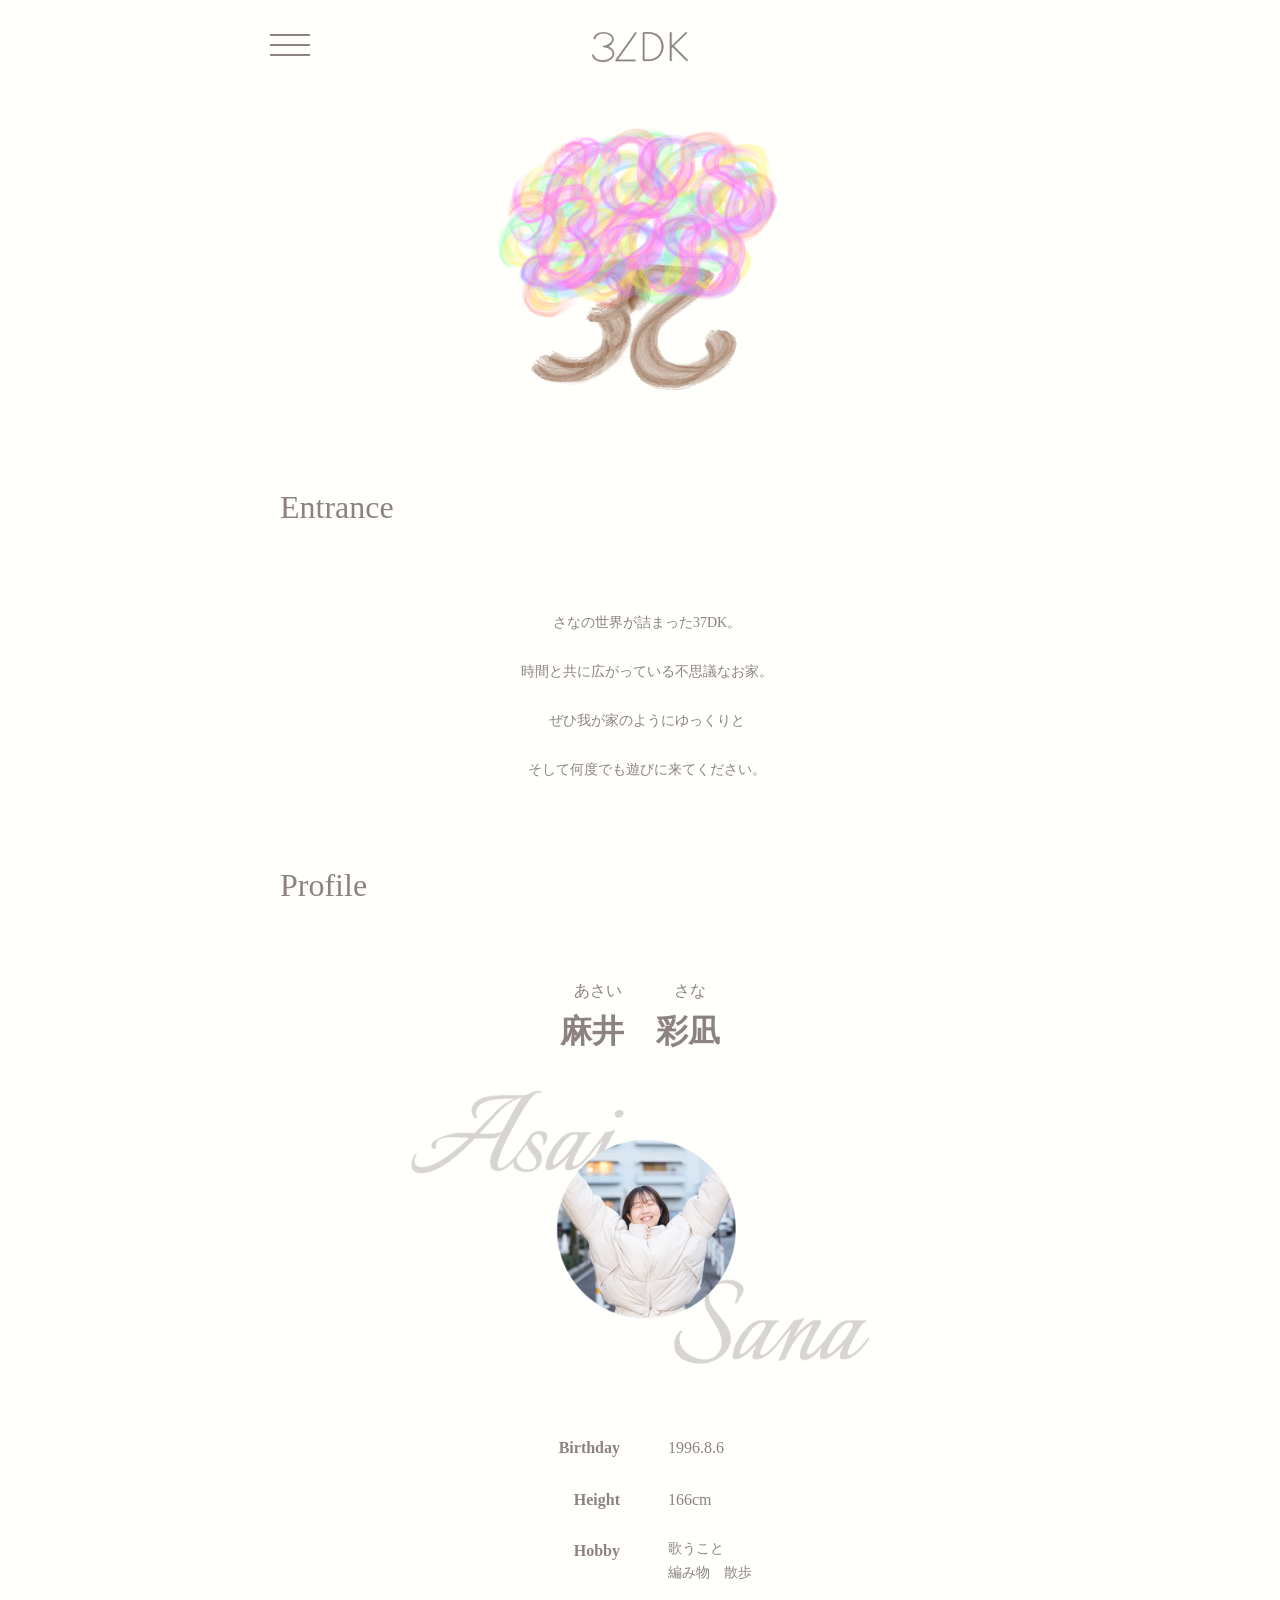
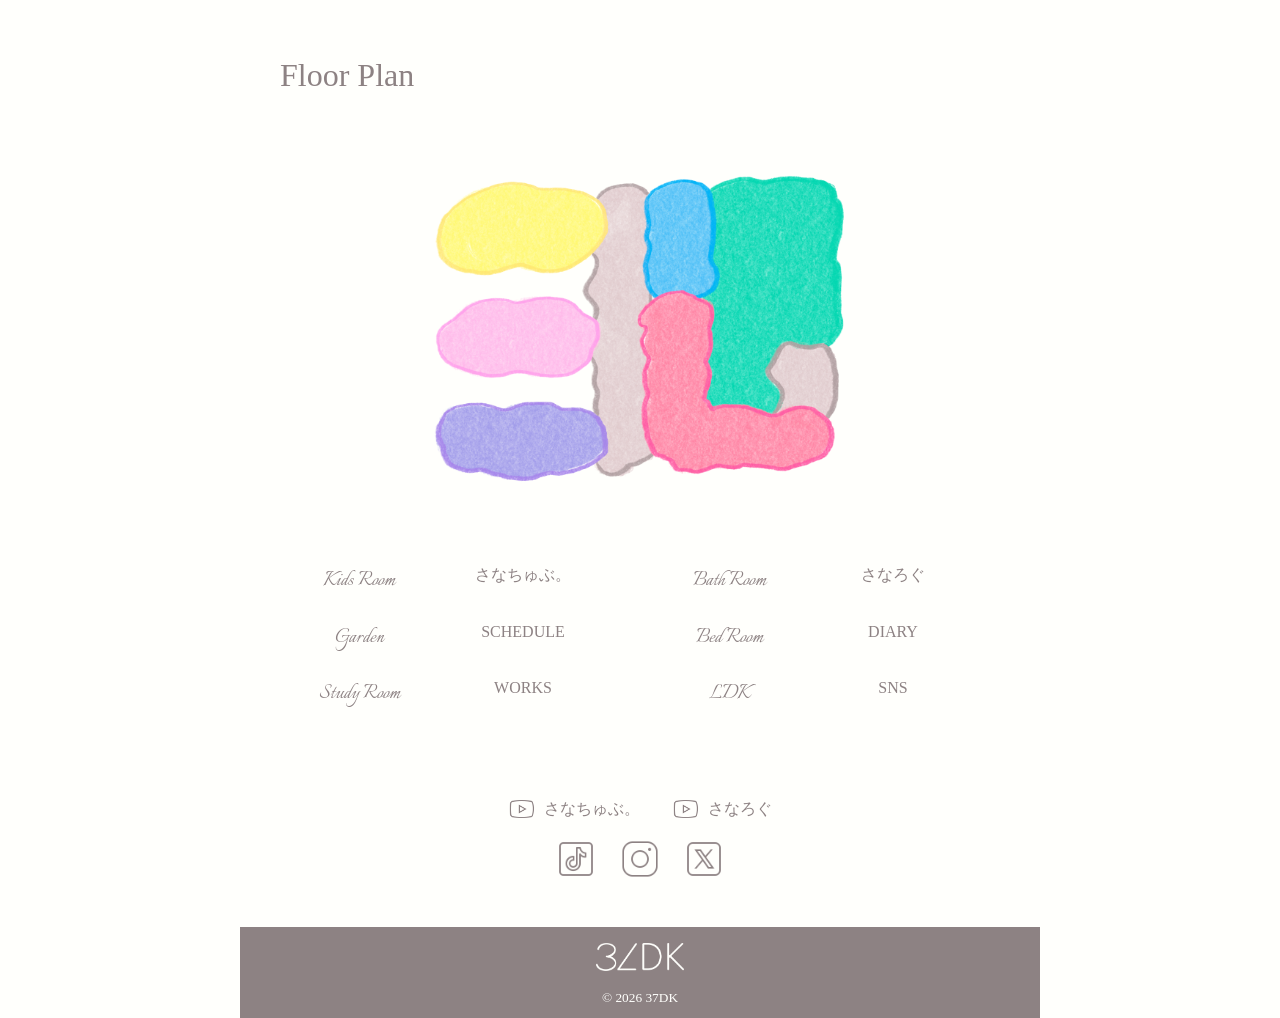
<file: index.html>
<!DOCTYPE html>
<html lang="ja">

<head>
    <meta charset="UTF-8">
    <meta name="viewport" content="width=device-width, initial-scale=1.0">
    <link rel="preconnect" href="https://fonts.googleapis.com">
    <link rel="preconnect" href="https://fonts.gstatic.com" crossorigin>
    <link href="https://fonts.googleapis.com/css2?family=Italianno&family=Judson&display=swap" rel="stylesheet">
    <link rel="stylesheet" href="css/reset.css">
    <link rel="stylesheet" href="css/style.css">
    <title>37DK</title>
</head>

<body>

    <div class="header-bg"></div>
    <header id="top">
        <nav>
            <div>
                <button class="menu-btn" type="button" aria-label="メニュー" aria-expanded="false"
                    aria-controls="gnav-list">
                    <span></span>
                </button>
                <ul class="gnav-list" id="gnav-list">
                    <li class="gnav-link">
                        <a href="rooms/kids.html">
                            <span class="gnav-room">Kids Room</span>
                            <span class="gnav-name">さなちゅぶ。</span>
                        </a>
                    </li>
                    <li class="gnav-link">
                        <a href="rooms/bath.html">
                            <span class="gnav-room">Bath Room</span>
                            <span class="gnav-name">さなろぐ</span>
                        </a>
                    </li>
                    <li class="gnav-link">
                        <a href="rooms/garden.html">
                            <span class="gnav-room">Garden</span>
                            <span class="gnav-name">SCHEDULE</span>
                        </a>
                    </li>
                    <li class="gnav-link">
                        <a href="rooms/bed.html">
                            <span class="gnav-room">Bed Room</span>
                            <span class="gnav-name">DIARY</span>
                        </a>
                    </li>
                    <li class="gnav-link">
                        <a href="rooms/study.html">
                            <span class="gnav-room">Study Room</span>
                            <span class="gnav-name">WORKS</span>
                        </a>
                    </li>
                    <li class="gnav-link">
                        <a href="rooms/ldk.html">
                            <span class="gnav-room">LDK</span>
                            <span class="gnav-name">SNS</span>
                        </a>
                    </li>
                </ul>
            </div>
        </nav>
        <div>
            <h1 class="logo">
                <a href="#">
                    <img src="img/37dklogo_brown.png" alt="37DK">
                </a>
            </h1>
        </div>
    </header>

    <main>
        <div class="mv">
            <img src="img/37dk_exterior.png" alt="37DK exterior">
        </div>

        <section class="entrance">
            <h2 class="section">Entrance</h2>
            <p>
                　さなの世界が詰まった37DK。<br>
                　時間と共に広がっている不思議なお家。<br>
                　ぜひ我が家のようにゆっくりと<br>
                　そして何度でも遊びに来てください。
            </p>
        </section>

        <section class="profile">
            <h2 class="section">Profile</h2>
            <span class="furigana">あさい　　　 さな</span>
            <p class="kannji">麻井　彩凪</p>
            <div class="profile-photo">
                <img src="img/asaisana.png" alt="name" class="photo-name">
                <img src="img/asaisana_photo.png" alt="asaisana portrait" class="photo-portrait">
            </div>
            <dl class="profile-data">
                <div>
                    <dt class="data-title">Birthday</dt>
                    <dd class="data-content">1996.8.6</dd>
                </div>
                <div>
                    <dt class="data-title">Height</dt>
                    <dd class="data-content">166cm</dd>
                </div>
                <div>
                    <dt class="data-title">Hobby</dt>
                    <dd class="data-content">歌うこと<br>編み物　散歩</dd>
                </div>
            </dl>

        </section>

        <section class="floor-plan">
            <h2 class="section">Floor Plan</h2>

            <img src="img/floorplan.png" alt="floorplan">

            <ul class="room-list">
                <li>
                    <a href="rooms/kids.html">
                        <div class="room-link">
                            <span class="list-room">Kids Room</span>
                            <p class="list-name">さなちゅぶ。</p>
                        </div>
                    </a>
                </li>
                <li>
                    <a href="rooms/bath.html">
                        <div class="room-link">
                            <span class="list-room">Bath Room</span>
                            <p class="list-name">さなろぐ</p>
                        </div>
                    </a>
                </li>
                <li>
                    <a href="rooms/garden.html">
                        <div class="room-link">
                            <span class="list-room">Garden</span>
                            <p class="list-name">SCHEDULE</p>
                        </div>
                    </a>
                </li>
                <li>
                    <a href="rooms/bed.html">
                        <div class="room-link">
                            <span class="list-room">Bed Room</span>
                            <p class="list-name">DIARY</p>
                        </div>
                    </a>
                </li>
                <li>
                    <a href="rooms/study.html">
                        <div class="room-link">
                            <span class="list-room">Study Room</span>
                            <p class="list-name">WORKS</p>
                        </div>
                    </a>
                </li>
                <li>
                    <a href="rooms/ldk.html">
                        <div class="room-link">
                            <span class="list-room">LDK</span>
                            <p class="list-name">SNS</p>
                        </div>
                    </a>
                </li>
            </ul>
        </section>


        <div class="link">
            <div class="youtube">
                <a href="https://youtube.com/@_sana_asai?si=FYd--mgEgRpDkhNm"><img src="img/icon_youtube.png" alt="youtube"><p>さなちゅぶ。</p></a>
                <a href="https://youtube.com/@sanalog3.7?si=Fqu0y8TlbpXep_Pj"><img src="img/icon_youtube.png" alt="youtube"><p>さなろぐ</p></a>
            </div>
            <div class="sns">
                <a href="https://www.tiktok.com/@_sana_asai?_r=1&_t=ZS-98QfcU0LVbA"><img src="img/icon_tiktok.png" alt="tiktok"></a>
                <a href="https://www.instagram.com/_sana_asai?igsh=bm1uZDVoZHJubmFm&utm_source=qr"><img src="img/icon_instagram.png" alt="instagram"></a>
                <a href="https://x.com/_sana_asai?s=11&t=Swa2ZuUeDTXmAzbt1ENVGw"><img src="img/icon_x.png" alt="x"></a>
            </div>
        </div>
    </main>

    <footer>
        <a href="#">
            <img src="img/37dklogo_white.png" alt="37DK">
        </a>
        <p><small>&copy; 2026 37DK</small></p>
    </footer>

    <script src="script.js" defer></script>
</body>

</html>
</file>
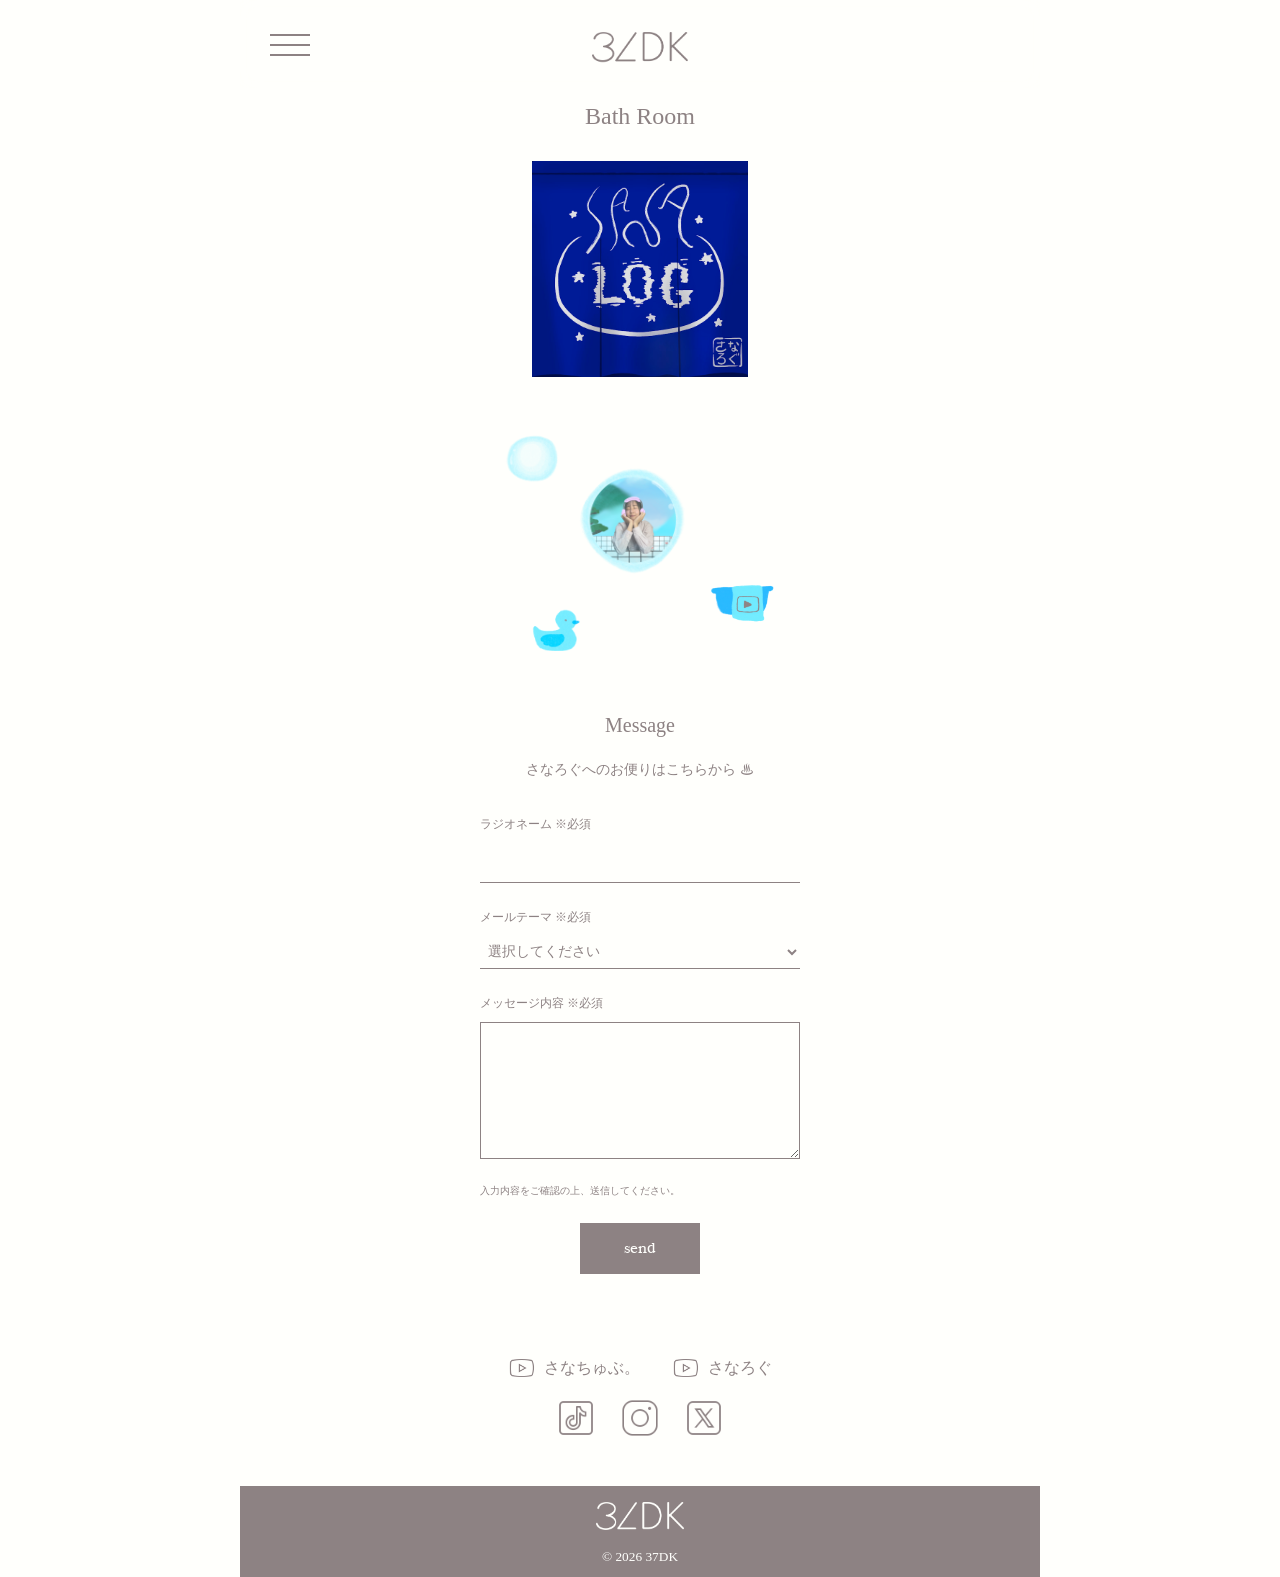
<file: rooms/bath.html>
<!DOCTYPE html>
<html lang="ja">

<head>
    <meta charset="UTF-8">
    <meta name="viewport" content="width=device-width, initial-scale=1.0">
    <link rel="preconnect" href="https://fonts.googleapis.com">
    <link rel="preconnect" href="https://fonts.gstatic.com" crossorigin>
    <link href="https://fonts.googleapis.com/css2?family=Italianno&family=Judson&display=swap" rel="stylesheet">
    <link rel="stylesheet" href="../css/reset.css">
    <link rel="stylesheet" href="../css/style.css">
    <title>37DK</title>
</head>

<body>

    <div class="header-bg"></div>
    <header id="top">
        <nav>
            <div>
                <button class="menu-btn" type="button" aria-label="メニュー" aria-expanded="false"
                    aria-controls="gnav-list">
                    <span></span>
                </button>
                <ul class="gnav-list" id="gnav-list">
                    <li class="gnav-link">
                        <a href="kids.html">
                            <span class="gnav-room">Kids Room</span>
                            <span class="gnav-name">さなちゅぶ。</span>
                        </a>
                    </li>
                    <li class="gnav-link">
                        <a href="#">
                            <span class="gnav-room">Bath Room</span>
                            <span class="gnav-name">さなろぐ</span>
                        </a>
                    </li>
                    <li class="gnav-link">
                        <a href="garden.html">
                            <span class="gnav-room">Garden</span>
                            <span class="gnav-name">SCHEDULE</span>
                        </a>
                    </li>
                    <li class="gnav-link">
                        <a href="bed.html">
                            <span class="gnav-room">Bed Room</span>
                            <span class="gnav-name">DIARY</span>
                        </a>
                    </li>
                    <li class="gnav-link">
                        <a href="study.html">
                            <span class="gnav-room">Study Room</span>
                            <span class="gnav-name">WORKS</span>
                        </a>
                    </li>
                    <li class="gnav-link">
                        <a href="ldk.html">
                            <span class="gnav-room">LDK</span>
                            <span class="gnav-name">SNS</span>
                        </a>
                    </li>
                </ul>
            </div>
        </nav>
        <div>
            <div class="logo">
                <a href="../index.html">
                    <img src="../img/37dklogo_brown.png" alt="37DK">
                </a>
            </div>
        </div>
    </header>

    <main>

        <section class="room-inside bath">
            <h1 class="room-name">Bath Room</h1>

            <div class="room-mv">
                <img src="../img/sanalog.jpg" alt="bathroom_mv">
            </div>
            <!-- <p>
                現在準備中
            </p> -->

            <img class="bubble" src="../img/bubble.png" alt="">
            <img class="bubble2" src="../img/bubble2.png" alt="">
            <a class="washbowl" href="https://youtube.com/@sanalog3.7"><img src="../img/washbowl.png" alt=""></a>
            <img class="duck" src="../img/duck.png" alt="">



        </section>

        <section class="contact">
            <h3 class="mini-section">Message</h3>
            <p class="contact-text">さなろぐへのお便りはこちらから ♨︎</p>
            <form class="contact-form" action="https://ssgform.com/s/tB28oTlZB5fk" method="post">
                <label class="form-label" for="name">ラジオネーム ※必須</label>
                <input class="form-input" type="text" id="name" name="name" required>

                <label class="form-label" for="theme">メールテーマ ※必須</label>
                <select class="form-input" id="theme" name="theme" required>
                    <option value="" disabled selected>選択してください</option>
                    <option value="コーナー募集">コーナー募集</option>
                    <option value="フリーテーマ">フリーテーマ</option>
                    <!-- <option value="日常の話">日常の話</option> -->
                    <!-- <option value="質問">質問</option> -->
                    <!-- <option value="その他">その他</option> -->
                </select>

                <label class="form-label" for="message">メッセージ内容 ※必須</label>
                <textarea class="form-input form-textarea" id="message" name="message" rows="5" required></textarea>

                <p class="privacy-note">入力内容をご確認の上、送信してください。</p>

                <button class="form-submit" type="submit">send</button>
            </form>
        </section>



        <div class="link">
            <div class="youtube">
                <a href="https://youtube.com/@_sana_asai?si=FYd--mgEgRpDkhNm"><img src="../img/icon_youtube.png"
                        alt="youtube">
                    <p>さなちゅぶ。</p>
                </a>
                <a href="https://youtube.com/@sanalog3.7?si=Fqu0y8TlbpXep_Pj"><img src="../img/icon_youtube.png"
                        alt="youtube">
                    <p>さなろぐ</p>
                </a>
            </div>
            <div class="sns">
                <a href="https://www.tiktok.com/@_sana_asai?_r=1&_t=ZS-98QfcU0LVbA"><img src="../img/icon_tiktok.png"
                        alt="tiktok"></a>
                <a href="https://www.instagram.com/_sana_asai?igsh=bm1uZDVoZHJubmFm&utm_source=qr"><img
                        src="../img/icon_instagram.png" alt="instagram"></a>
                <a href="https://x.com/_sana_asai?s=11&t=Swa2ZuUeDTXmAzbt1ENVGw"><img src="../img/icon_x.png"
                        alt="x"></a>
            </div>
        </div>
    </main>

    <footer>
        <a href="../index.html">
            <img src="../img/37dklogo_white.png" alt="37DK">
        </a>
        <p><small>&copy; 2026 37DK</small></p>
    </footer>

    <script src="../script.js" defer></script>
</body>

</html>
</file>
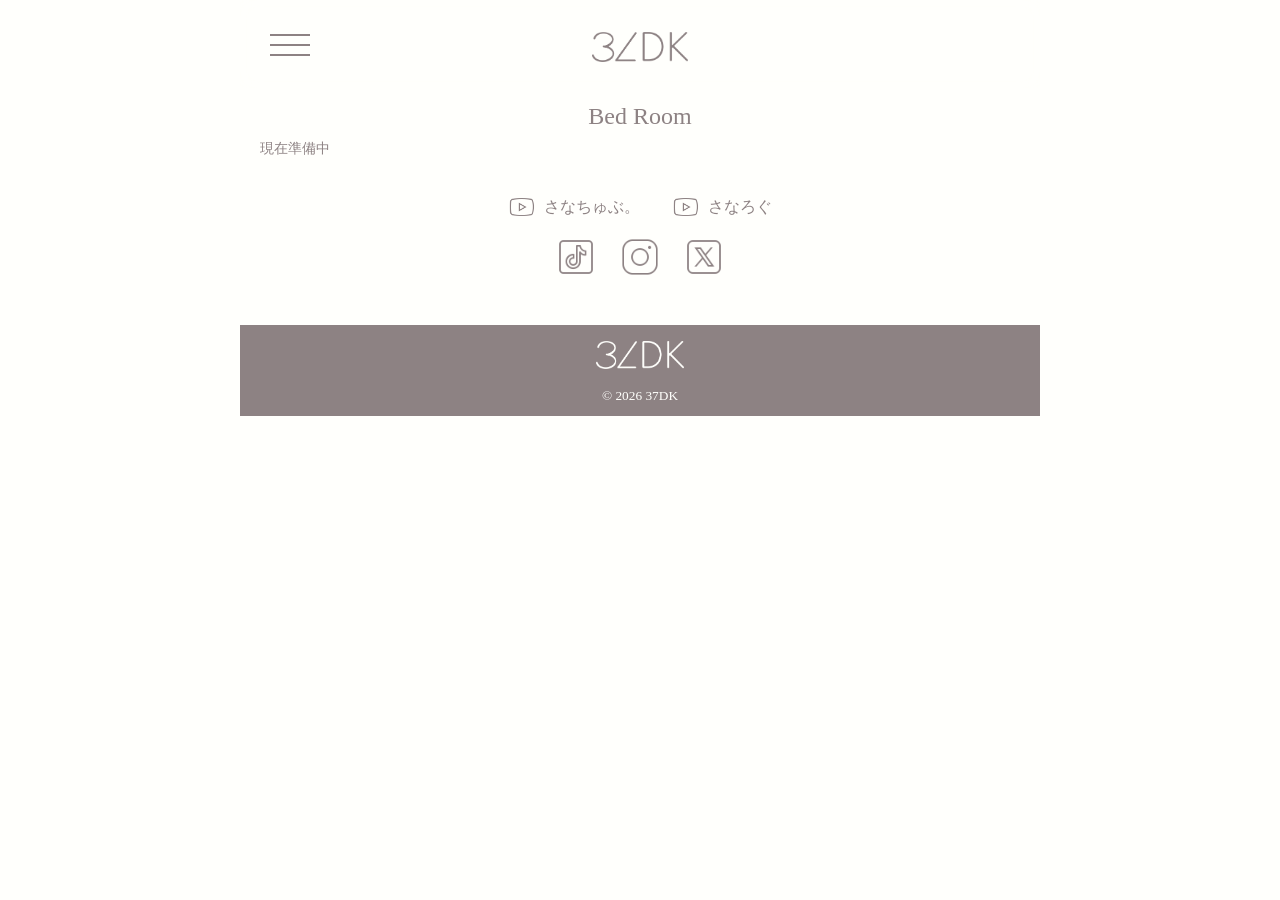
<file: rooms/bed.html>
<!DOCTYPE html>
<html lang="ja">

<head>
    <meta charset="UTF-8">
    <meta name="viewport" content="width=device-width, initial-scale=1.0">
    <link rel="preconnect" href="https://fonts.googleapis.com">
    <link rel="preconnect" href="https://fonts.gstatic.com" crossorigin>
    <link href="https://fonts.googleapis.com/css2?family=Italianno&family=Judson&display=swap" rel="stylesheet">
    <link rel="stylesheet" href="../css/reset.css">
    <link rel="stylesheet" href="../css/style.css">
    <title>37DK</title>
</head>

<body>

    <div class="header-bg"></div>
    <header id="top">
        <nav>
            <div>
                <button class="menu-btn" type="button" aria-label="メニュー" aria-expanded="false"
                    aria-controls="gnav-list">
                    <span></span>
                </button>
                <ul class="gnav-list" id="gnav-list">
                    <li class="gnav-link">
                        <a href="kids.html">
                            <span class="gnav-room">Kids Room</span>
                            <span class="gnav-name">さなちゅぶ。</span>
                        </a>
                    </li>
                    <li class="gnav-link">
                        <a href="bath.html">
                            <span class="gnav-room">Bath Room</span>
                            <span class="gnav-name">さなろぐ</span>
                        </a>
                    </li>
                    <li class="gnav-link">
                        <a href="garden.html">
                            <span class="gnav-room">Garden</span>
                            <span class="gnav-name">SCHEDULE</span>
                        </a>
                    </li>
                    <li class="gnav-link">
                        <a href="#">
                            <span class="gnav-room">Bed Room</span>
                            <span class="gnav-name">DIARY</span>
                        </a>
                    </li>
                    <li class="gnav-link">
                        <a href="study.html">
                            <span class="gnav-room">Study Room</span>
                            <span class="gnav-name">WORKS</span>
                        </a>
                    </li>
                    <li class="gnav-link">
                        <a href="ldk.html">
                            <span class="gnav-room">LDK</span>
                            <span class="gnav-name">SNS</span>
                        </a>
                    </li>
                </ul>
            </div>
        </nav>
        <div>
            <div class="logo">
                <a href="../index.html">
                    <img src="../img/37dklogo_brown.png" alt="37DK">
                </a>
            </div>
        </div>
    </header>

    <main>
        
        <section class="room-inside">
            <h1 class="room-name">Bed Room</h1>
            <!-- <div class="room-mv">
                <img src="../img/37dk_exterior.png" alt="bebroom_mv">
            </div> -->
            <p>
                現在準備中
            </p>
        </section>





        <div class="link">
            <div class="youtube">
                <a href="https://youtube.com/@_sana_asai?si=FYd--mgEgRpDkhNm"><img src="../img/icon_youtube.png" alt="youtube"><p>さなちゅぶ。</p></a>
                <a href="https://youtube.com/@sanalog3.7?si=Fqu0y8TlbpXep_Pj"><img src="../img/icon_youtube.png" alt="youtube"><p>さなろぐ</p></a>
            </div>
            <div class="sns">
                <a href="https://www.tiktok.com/@_sana_asai?_r=1&_t=ZS-98QfcU0LVbA"><img src="../img/icon_tiktok.png" alt="tiktok"></a>
                <a href="https://www.instagram.com/_sana_asai?igsh=bm1uZDVoZHJubmFm&utm_source=qr"><img src="../img/icon_instagram.png" alt="instagram"></a>
                <a href="https://x.com/_sana_asai?s=11&t=Swa2ZuUeDTXmAzbt1ENVGw"><img src="../img/icon_x.png" alt="x"></a>
            </div>
        </div>
    </main>

    <footer>
        <a href="../index.html">
            <img src="../img/37dklogo_white.png" alt="37DK">
        </a>
        <p><small>&copy; 2026 37DK</small></p>
    </footer>

    <script src="../script.js" defer></script>
</body>

</html>
</file>
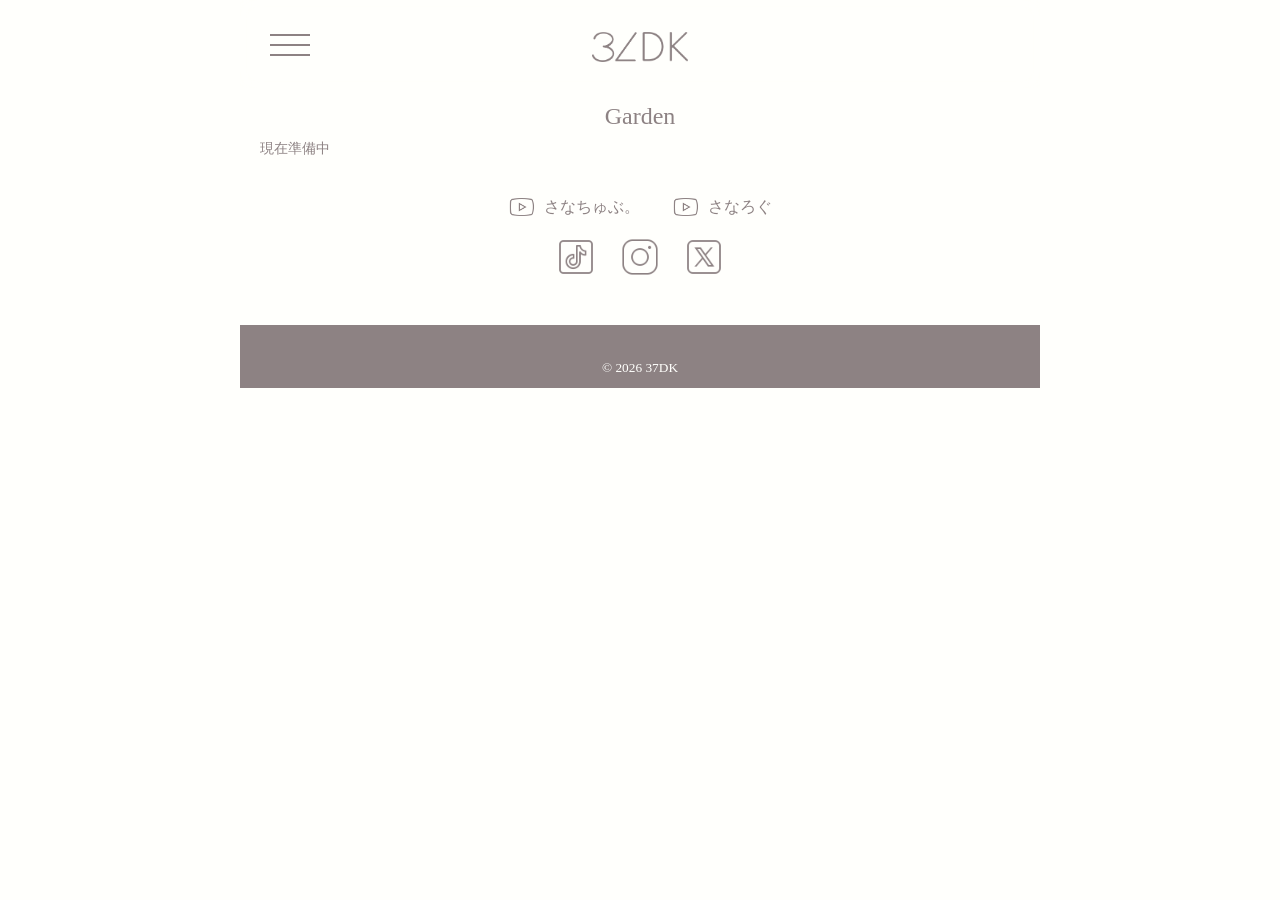
<file: rooms/garden.html>
<!DOCTYPE html>
<html lang="ja">

<head>
    <meta charset="UTF-8">
    <meta name="viewport" content="width=device-width, initial-scale=1.0">
    <link rel="preconnect" href="https://fonts.googleapis.com">
    <link rel="preconnect" href="https://fonts.gstatic.com" crossorigin>
    <link href="https://fonts.googleapis.com/css2?family=Italianno&family=Judson&display=swap" rel="stylesheet">
    <link rel="stylesheet" href="../css/reset.css">
    <link rel="stylesheet" href="../css/style.css">
    <title>37DK</title>
</head>

<body>

    <div class="header-bg"></div>
    <header id="top">
        <nav>
            <div>
                <button class="menu-btn" type="button" aria-label="メニュー" aria-expanded="false"
                    aria-controls="gnav-list">
                    <span></span>
                </button>
                <ul class="gnav-list" id="gnav-list">
                    <li class="gnav-link">
                        <a href="kids.html">
                            <span class="gnav-room">Kids Room</span>
                            <span class="gnav-name">さなちゅぶ。</span>
                        </a>
                    </li>
                    <li class="gnav-link">
                        <a href="bath.html">
                            <span class="gnav-room">Bath Room</span>
                            <span class="gnav-name">さなろぐ</span>
                        </a>
                    </li>
                    <li class="gnav-link">
                        <a href="#">
                            <span class="gnav-room">Garden</span>
                            <span class="gnav-name">SCHEDULE</span>
                        </a>
                    </li>
                    <li class="gnav-link">
                        <a href="bed.html">
                            <span class="gnav-room">Bed Room</span>
                            <span class="gnav-name">DIARY</span>
                        </a>
                    </li>
                    <li class="gnav-link">
                        <a href="study.html">
                            <span class="gnav-room">Study Room</span>
                            <span class="gnav-name">WORKS</span>
                        </a>
                    </li>
                    <li class="gnav-link">
                        <a href="ldk.html">
                            <span class="gnav-room">LDK</span>
                            <span class="gnav-name">SNS</span>
                        </a>
                    </li>
                </ul>
            </div>
        </nav>
        <div>
            <div class="logo">
                <a href="../index.html">
                    <img src="../img/37dklogo_brown.png" alt="37DK">
                </a>
            </div>
        </div>
    </header>

    <main>
        <section class="room-inside">
            <h1 class="room-name">Garden</h1>
            <!-- <div class="room-mv">
                <img src="../img/37dk_exterior.png" alt="bebroom_mv">
            </div> -->
            <p>
                現在準備中
            </p>
        </section>





        <div class="link">
            <div class="youtube">
                <a href="https://youtube.com/@_sana_asai?si=FYd--mgEgRpDkhNm"><img src="../img/icon_youtube.png" alt="youtube"><p>さなちゅぶ。</p></a>
                <a href="https://youtube.com/@sanalog3.7?si=Fqu0y8TlbpXep_Pj"><img src="../img/icon_youtube.png" alt="youtube"><p>さなろぐ</p></a>
            </div>
            <div class="sns">
                <a href="https://www.tiktok.com/@_sana_asai?_r=1&_t=ZS-98QfcU0LVbA"><img src="../img/icon_tiktok.png" alt="tiktok"></a>
                <a href="https://www.instagram.com/_sana_asai?igsh=bm1uZDVoZHJubmFm&utm_source=qr"><img src="../img/icon_instagram.png" alt="instagram"></a>
                <a href="https://x.com/_sana_asai?s=11&t=Swa2ZuUeDTXmAzbt1ENVGw"><img src="../img/icon_x.png" alt="x"></a>
            </div>
        </div>
    </main>

    <footer>
        <a href="../index.html            <img src="../img/37dklogo_white.png" alt="37DK">
        </a>
        <p><small>&copy; 2026 37DK</small></p>
    </footer>

    <script src="../script.js" defer></script>
</body>

</html>
</file>
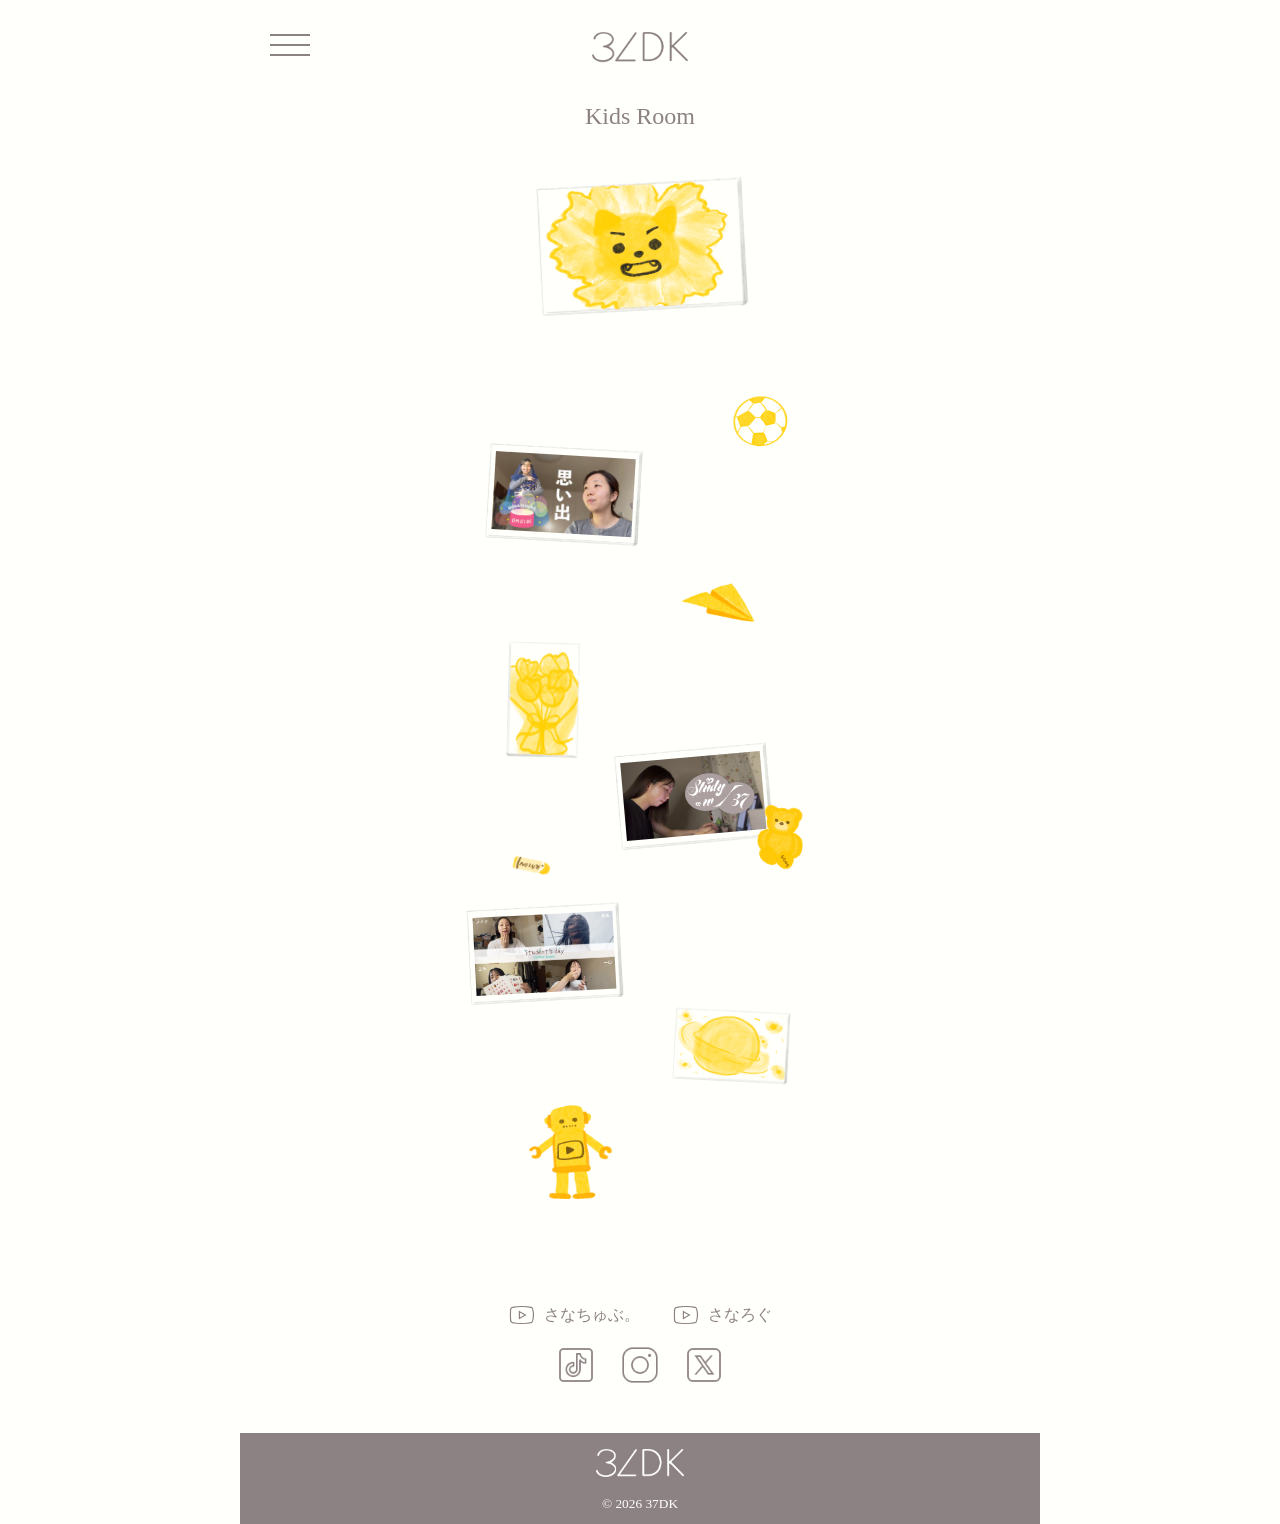
<file: rooms/kids.html>
<!DOCTYPE html>
<html lang="ja">

<head>
    <meta charset="UTF-8">
    <meta name="viewport" content="width=device-width, initial-scale=1.0">
    <link rel="preconnect" href="https://fonts.googleapis.com">
    <link rel="preconnect" href="https://fonts.gstatic.com" crossorigin>
    <link href="https://fonts.googleapis.com/css2?family=Italianno&family=Judson&display=swap" rel="stylesheet">
    <link rel="stylesheet" href="../css/reset.css">
    <link rel="stylesheet" href="../css/style.css">
    <title>37DK</title>
</head>

<body>

    <div class="header-bg"></div>
    <header id="top">
        <nav>
            <div>
                <button class="menu-btn" type="button" aria-label="メニュー" aria-expanded="false"
                    aria-controls="gnav-list">
                    <span></span>
                </button>
                <ul class="gnav-list" id="gnav-list">
                    <li class="gnav-link">
                        <a href="#">
                            <span class="gnav-room">Kids Room</span>
                            <span class="gnav-name">さなちゅぶ。</span>
                        </a>
                    </li>
                    <li class="gnav-link">
                        <a href="bath.html">
                            <span class="gnav-room">Bath Room</span>
                            <span class="gnav-name">さなろぐ</span>
                        </a>
                    </li>
                    <li class="gnav-link">
                        <a href="garden.html">
                            <span class="gnav-room">Garden</span>
                            <span class="gnav-name">SCHEDULE</span>
                        </a>
                    </li>
                    <li class="gnav-link">
                        <a href="bed.html">
                            <span class="gnav-room">Bed Room</span>
                            <span class="gnav-name">DIARY</span>
                        </a>
                    </li>
                    <li class="gnav-link">
                        <a href="study.html">
                            <span class="gnav-room">Study Room</span>
                            <span class="gnav-name">WORKS</span>
                        </a>
                    </li>
                    <li class="gnav-link">
                        <a href="ldk.html">
                            <span class="gnav-room">LDK</span>
                            <span class="gnav-name">SNS</span>
                        </a>
                    </li>
                </ul>
            </div>
        </nav>
        <div>
            <div class="logo">
                <a href="../index.html">
                    <img src="../img/37dklogo_brown.png" alt="37DK">
                </a>
            </div>
        </div>
    </header>

    <main>
        <section class="room-inside">
            <h1 class="room-name">Kids Room</h1>

            <div class="kids-mv">
                <img src="../img/lion.png" alt="kidsroom_mv">
            </div>

            <div class="scrapbook">

                <img class="deco soccer" src="../img/soccerball.png" alt="">
                <a class="deco link1" href="https://youtu.be/qkpbXVckVHE?si=hSHKf4O-pGqy3-wB"><img class="youtube1 photo-frame" src="../img/sketchbook.png" alt=""><img class="youtube_thumb thumb1" src="../img/thumbnail1.jpg" alt=""></a>
                <img class="deco paper_airplane" src="../img/paper_airplane.png" alt="">
                <img class="deco bouquet" src="../img/bouquet.png" alt="">
                <a class="deco link2" href="https://youtu.be/1jSXBqqptnM?si=UZ9b18knvIfJX4gf"><img class="youtube2 photo-frame" src="../img/sketchbook.png" alt=""><img class="youtube_thumb thumb2" src="../img/study_w_37.png" alt=""></a>
                <img class="deco teddy" src="../img/teddybear.png" alt="">
                <img class="deco crayon" src="../img/crayon.png" alt="">
                <a class="deco link3" href="https://youtu.be/VMl4yEmMRt0?si=a0qI9k9ilLrQWBUF"><img class="youtube3 photo-frame" src="../img/sketchbook.png" alt=""><img class="youtube_thumb thumb3" src="../img/sncb20260801.jpg" alt=""></a>
                <img class="deco space" src="../img/space.png" alt="">
                <a class="deco robot" href="https://youtube.com/@_sana_asai"><img src="../img/robot.png" alt=""></a>
            </div>

        </section>





        <div class="link">
            <div class="youtube">
                <a href="https://youtube.com/@_sana_asai?si=FYd--mgEgRpDkhNm"><img src="../img/icon_youtube.png"
                        alt="youtube">
                    <p>さなちゅぶ。</p>
                </a>
                <a href="https://youtube.com/@sanalog3.7?si=Fqu0y8TlbpXep_Pj"><img src="../img/icon_youtube.png"
                        alt="youtube">
                    <p>さなろぐ</p>
                </a>
            </div>
            <div class="sns">
                <a href="https://www.tiktok.com/@_sana_asai?_r=1&_t=ZS-98QfcU0LVbA"><img src="../img/icon_tiktok.png"
                        alt="tiktok"></a>
                <a href="https://www.instagram.com/_sana_asai?igsh=bm1uZDVoZHJubmFm&utm_source=qr"><img
                        src="../img/icon_instagram.png" alt="instagram"></a>
                <a href="https://x.com/_sana_asai?s=11&t=Swa2ZuUeDTXmAzbt1ENVGw"><img src="../img/icon_x.png"
                        alt="x"></a>
            </div>
        </div>
    </main>

    <footer>
        <a href="../index.html">
            <img src="../img/37dklogo_white.png" alt="37DK">
        </a>
        <p><small>&copy; 2026 37DK</small></p>
    </footer>

    <script src="../script.js" defer></script>
</body>

</html>
</file>
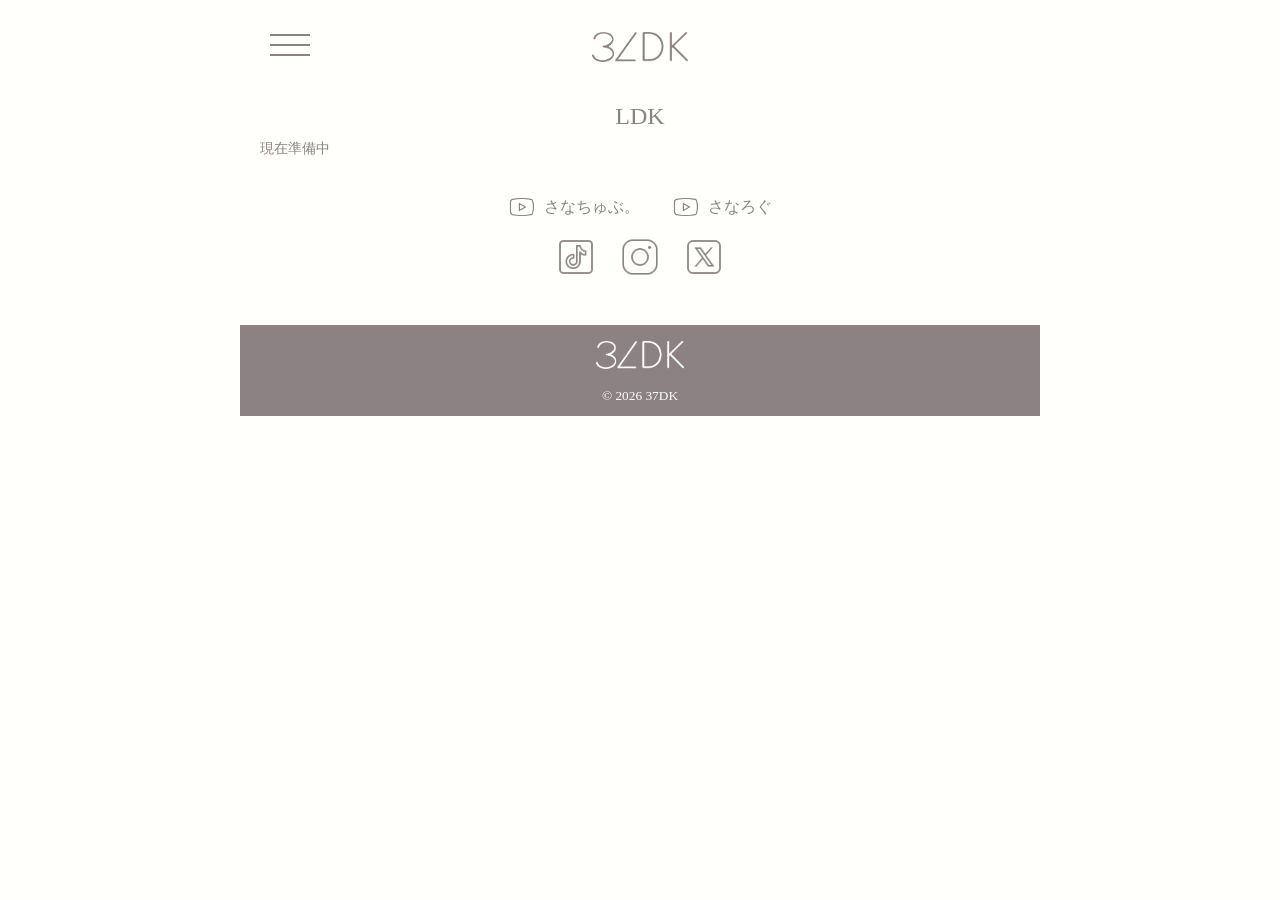
<file: rooms/ldk.html>
<!DOCTYPE html>
<html lang="ja">

<head>
    <meta charset="UTF-8">
    <meta name="viewport" content="width=device-width, initial-scale=1.0">
    <link rel="preconnect" href="https://fonts.googleapis.com">
    <link rel="preconnect" href="https://fonts.gstatic.com" crossorigin>
    <link href="https://fonts.googleapis.com/css2?family=Italianno&family=Judson&display=swap" rel="stylesheet">
    <link rel="stylesheet" href="../css/reset.css">
    <link rel="stylesheet" href="../css/style.css">
    <title>37DK</title>
</head>

<body>

    <div class="header-bg"></div>
    <header id="top">
        <nav>
            <div>
                <button class="menu-btn" type="button" aria-label="メニュー" aria-expanded="false"
                    aria-controls="gnav-list">
                    <span></span>
                </button>
                <ul class="gnav-list" id="gnav-list">
                    <li class="gnav-link">
                        <a href="kids.html">
                            <span class="gnav-room">Kids Room</span>
                            <span class="gnav-name">さなちゅぶ。</span>
                        </a>
                    </li>
                    <li class="gnav-link">
                        <a href="bath.html">
                            <span class="gnav-room">Bath Room</span>
                            <span class="gnav-name">さなろぐ</span>
                        </a>
                    </li>
                    <li class="gnav-link">
                        <a href="garden.html">
                            <span class="gnav-room">Garden</span>
                            <span class="gnav-name">SCHEDULE</span>
                        </a>
                    </li>
                    <li class="gnav-link">
                        <a href="bed.html">
                            <span class="gnav-room">Bed Room</span>
                            <span class="gnav-name">DIARY</span>
                        </a>
                    </li>
                    <li class="gnav-link">
                        <a href="study.html">
                            <span class="gnav-room">Study Room</span>
                            <span class="gnav-name">WORKS</span>
                        </a>
                    </li>
                    <li class="gnav-link">
                        <a href="#">
                            <span class="gnav-room">LDK</span>
                            <span class="gnav-name">SNS</span>
                        </a>
                    </li>
                </ul>
            </div>
        </nav>
        <div>
            <div class="logo">
                <a href="../index.html">
                    <img src="../img/37dklogo_brown.png" alt="37DK">
                </a>
            </div>
        </div>
    </header>

    <main>
        <section class="room-inside">
            <h1 class="room-name">LDK</h1>
            <!-- <div class="room-mv">
                <img src="../img/37dk_exterior.png" alt="bebroom_mv">
            </div> -->
            <p>
                現在準備中
            </p>
        </section>





        <div class="link">
            <div class="youtube">
                <a href="https://youtube.com/@_sana_asai?si=FYd--mgEgRpDkhNm"><img src="../img/icon_youtube.png" alt="youtube"><p>さなちゅぶ。</p></a>
                <a href="https://youtube.com/@sanalog3.7?si=Fqu0y8TlbpXep_Pj"><img src="../img/icon_youtube.png" alt="youtube"><p>さなろぐ</p></a>
            </div>
            <div class="sns">
                <a href="https://www.tiktok.com/@_sana_asai?_r=1&_t=ZS-98QfcU0LVbA"><img src="../img/icon_tiktok.png" alt="tiktok"></a>
                <a href="https://www.instagram.com/_sana_asai?igsh=bm1uZDVoZHJubmFm&utm_source=qr"><img src="../img/icon_instagram.png" alt="instagram"></a>
                <a href="https://x.com/_sana_asai?s=11&t=Swa2ZuUeDTXmAzbt1ENVGw"><img src="../img/icon_x.png" alt="x"></a>
            </div>
        </div>
    </main>

    <footer>
        <a href="../index.html">
            <img src="../img/37dklogo_white.png" alt="37DK">
        </a>
        <p><small>&copy; 2026 37DK</small></p>
    </footer>

    <script src="../script.js" defer></script>
</body>

</html>
</file>
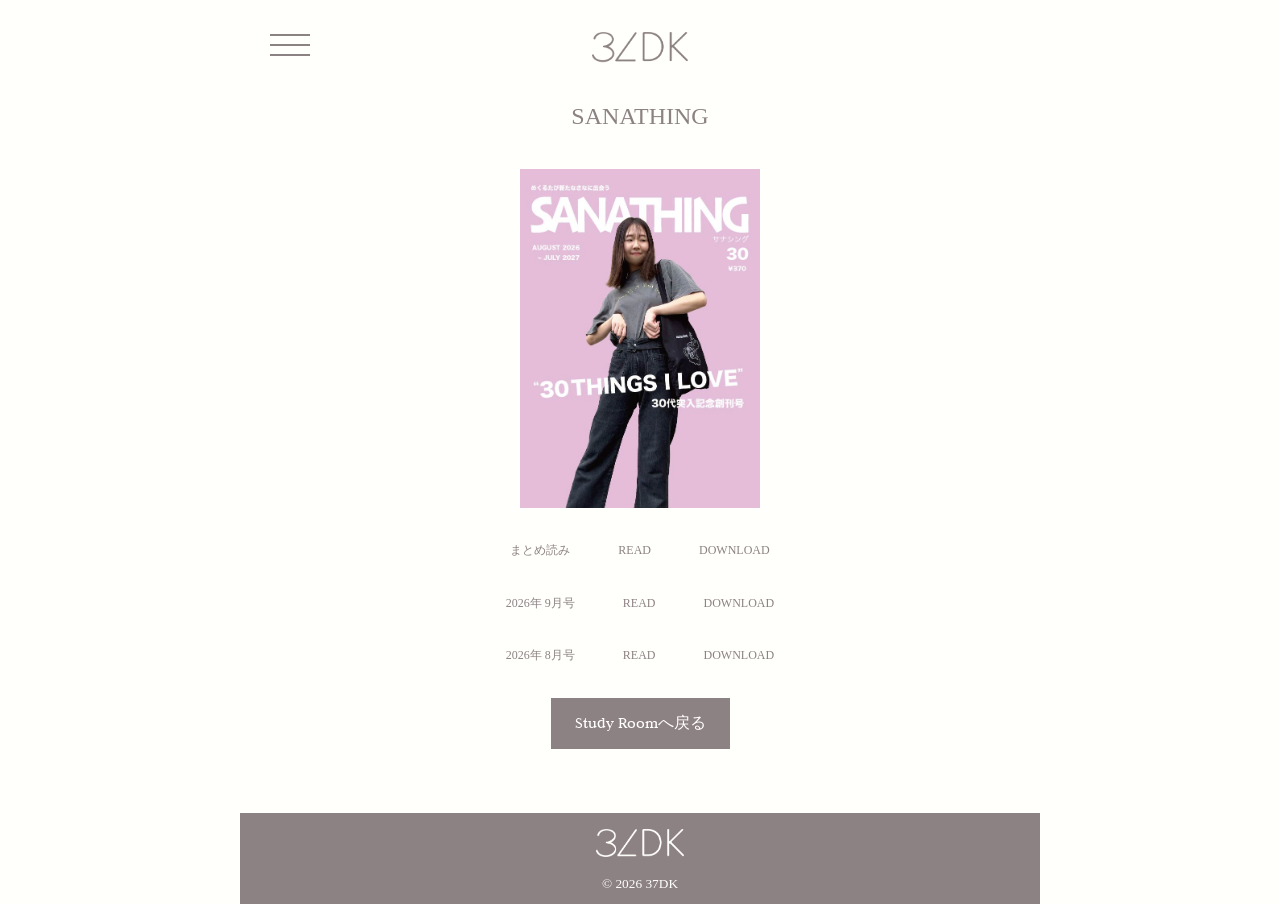
<file: rooms/sanathing.html>
<!DOCTYPE html>
<html lang="ja">

<head>
    <meta charset="UTF-8">
    <meta name="viewport" content="width=device-width, initial-scale=1.0">
    <link rel="preconnect" href="https://fonts.googleapis.com">
    <link rel="preconnect" href="https://fonts.gstatic.com" crossorigin>
    <link href="https://fonts.googleapis.com/css2?family=Italianno&family=Judson&display=swap" rel="stylesheet">
    <link rel="stylesheet" href="../css/reset.css">
    <link rel="stylesheet" href="../css/style.css">
    <title>37DK</title>
</head>

<body>

    <div class="header-bg"></div>
    <header id="top">
        <nav>
            <div>
                <button class="menu-btn" type="button" aria-label="メニュー" aria-expanded="false"
                    aria-controls="gnav-list">
                    <span></span>
                </button>
                <ul class="gnav-list" id="gnav-list">
                    <li class="gnav-link">
                        <a href="kids.html">
                            <span class="gnav-room">Kids Room</span>
                            <span class="gnav-name">さなちゅぶ。</span>
                        </a>
                    </li>
                    <li class="gnav-link">
                        <a href="bath.html">
                            <span class="gnav-room">Bath Room</span>
                            <span class="gnav-name">さなろぐ</span>
                        </a>
                    </li>
                    <li class="gnav-link">
                        <a href="garden.html">
                            <span class="gnav-room">Garden</span>
                            <span class="gnav-name">SCHEDULE</span>
                        </a>
                    </li>
                    <li class="gnav-link">
                        <a href="bed.html">
                            <span class="gnav-room">Bed Room</span>
                            <span class="gnav-name">DIARY</span>
                        </a>
                    </li>
                    <li class="gnav-link">
                        <a href="study.html">
                            <span class="gnav-room">Study Room</span>
                            <span class="gnav-name">WORKS</span>
                        </a>
                    </li>
                    <li class="gnav-link">
                        <a href="ldk.html">
                            <span class="gnav-room">LDK</span>
                            <span class="gnav-name">SNS</span>
                        </a>
                    </li>
                </ul>
            </div>
        </nav>
        <div>
            <div class="logo">
                <a href="../index.html">
                    <img src="../img/37dklogo_brown.png" alt="37DK">
                </a>
            </div>
        </div>
    </header>

    <main>

        <section class="thanks">
            <h1 class="room-name">SANATHING</h1>
            <img class="sanathing" src="../img/sanathing_2026.jpg" alt="">
            <div class="sanathing-links">
                まとめ読み
                <br>
                <a href="../pdf/sanathing_vol30.pdf" target="_blank">
                    READ
                </a>

                <a href="../pdf/sanathing_vol30.pdf" download>
                    DOWNLOAD
                </a>
            </div> 
            <div class="sanathing-links">
                2026年 9月号
                <br>
                <a href="../pdf/sanathing_sep_2026.pdf" target="_blank">
                    READ
                </a>

                <a href="../pdf/sanathing_sep_2026.pdf" download>
                    DOWNLOAD
                </a>
            </div> 
            <div class="sanathing-links">
                2026年 8月号
                <br>
                <a href="../pdf/sanathing_aug_2026.pdf" target="_blank">
                    READ
                </a>

                <a href="../pdf/sanathing_aug_2026.pdf" download>
                    DOWNLOAD
                </a>
            </div> 
            <a class="thanks-back" href="study.html">Study Roomへ戻る</a>
        </section>

    </main>

    <footer>
        <a href="../index.html">
            <img src="../img/37dklogo_white.png" alt="37DK">
        </a>
        <p><small>&copy; 2026 37DK</small></p>
    </footer>

    <script src="../script.js" defer></script>
</body>

</html>
</file>
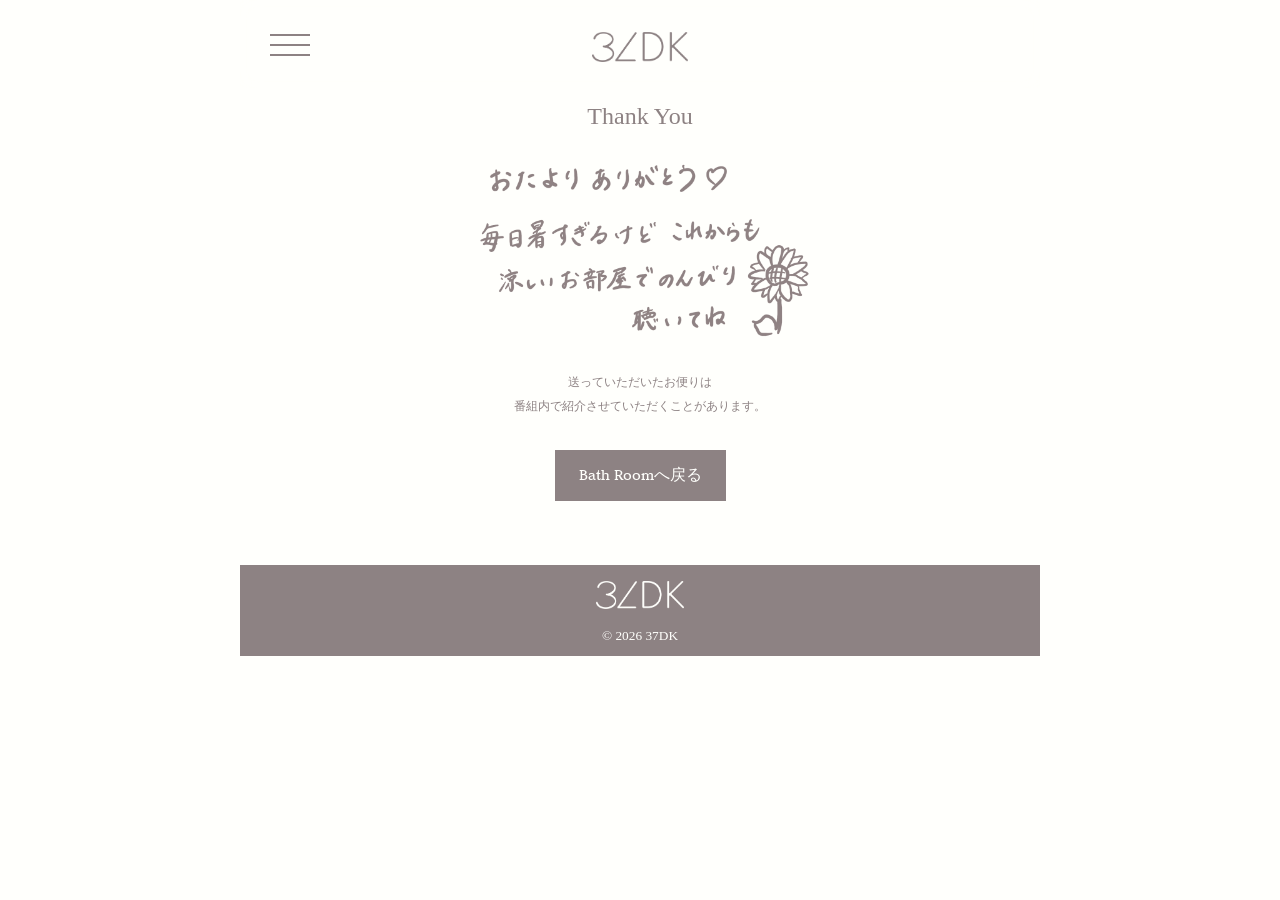
<file: rooms/thanks.html>
<!DOCTYPE html>
<html lang="ja">

<head>
    <meta charset="UTF-8">
    <meta name="viewport" content="width=device-width, initial-scale=1.0">
    <link rel="preconnect" href="https://fonts.googleapis.com">
    <link rel="preconnect" href="https://fonts.gstatic.com" crossorigin>
    <link href="https://fonts.googleapis.com/css2?family=Italianno&family=Judson&display=swap" rel="stylesheet">
    <link rel="stylesheet" href="../css/reset.css">
    <link rel="stylesheet" href="../css/style.css">
    <title>37DK</title>
</head>

<body>

    <div class="header-bg"></div>
    <header id="top">
        <nav>
            <div>
                <button class="menu-btn" type="button" aria-label="メニュー" aria-expanded="false"
                    aria-controls="gnav-list">
                    <span></span>
                </button>
                <ul class="gnav-list" id="gnav-list">
                    <li class="gnav-link">
                        <a href="kids.html">
                            <span class="gnav-room">Kids Room</span>
                            <span class="gnav-name">さなちゅぶ。</span>
                        </a>
                    </li>
                    <li class="gnav-link">
                        <a href="bath.html">
                            <span class="gnav-room">Bath Room</span>
                            <span class="gnav-name">さなろぐ</span>
                        </a>
                    </li>
                    <li class="gnav-link">
                        <a href="garden.html">
                            <span class="gnav-room">Garden</span>
                            <span class="gnav-name">SCHEDULE</span>
                        </a>
                    </li>
                    <li class="gnav-link">
                        <a href="bed.html">
                            <span class="gnav-room">Bed Room</span>
                            <span class="gnav-name">DIARY</span>
                        </a>
                    </li>
                    <li class="gnav-link">
                        <a href="study.html">
                            <span class="gnav-room">Study Room</span>
                            <span class="gnav-name">WORKS</span>
                        </a>
                    </li>
                    <li class="gnav-link">
                        <a href="ldk.html">
                            <span class="gnav-room">LDK</span>
                            <span class="gnav-name">SNS</span>
                        </a>
                    </li>
                </ul>
            </div>
        </nav>
        <div>
            <div class="logo">
                <a href="../index.html">
                    <img src="../img/37dklogo_brown.png" alt="37DK">
                </a>
            </div>
        </div>
    </header>

    <main>

        <section class="thanks">
            <h1 class="room-name">Thank You</h1>
            <img class="thanx" src="../img/thanx_august.png" alt="">
            <p class="thanks-text">
                送っていただいたお便りは<br>
                番組内で紹介させていただくことがあります。
            </p>
            <a class="thanks-back" href="bath.html">Bath Roomへ戻る</a>
        </section>

    </main>

    <footer>
        <a href="../index.html">
            <img src="../img/37dklogo_white.png" alt="37DK">
        </a>
        <p><small>&copy; 2026 37DK</small></p>
    </footer>

    <script src="../script.js" defer></script>
</body>

</html>
</file>
<file: css/style.css>
@charset "utf-8";

/* ==========================================================================
   共通変数
   ========================================================================== */
:root {
    /* カラー */
    --color-bg: #fffffc;
    --color-text: #8D8283;
    --color-primary: #8D8283;
    /* --color-accent: #8D8283; */

    /* フォント */
    --font-jp: "Noto Serif JP", serif;
    --font-en: "Judson", serif;

    /* レイアウト */
    --header-height: 88px;
    --content-width: 800px;

    --side-padding: 20px;
    /* スマホでの左右の余白量 */
}

/* ==========================================================================
   共通ベース設定
   ========================================================================== */
html {
    scroll-behavior: smooth;
    overflow-x: hidden;
}

body {
    font-family: var(--font-jp);
    color: var(--color-text);
    background-color: var(--color-bg);
    line-height: 1.7;
    font-size: 14px;
    overflow-x: hidden;
}

a {
    color: inherit;
    text-decoration: none;
}

ul,
ol {
    list-style: none;
}

h1,
h2,
h3,
h4,
h5,
h6 {
    font-size: 1em;
    font-weight: inherit;
}

button {
    background: none;
    border: none;
    cursor: pointer;
    padding: 0;
}

img {
    height: auto;
}


main {
    max-width: var(--content-width);
    margin-inline: auto;
    padding-inline: var(--side-padding);
}



/* ==========================================================================
   ヘッダー
   ========================================================================== */

.menu-btn span {
    position: absolute;
    top: 50%;
    left: 0;
    width: 100%;
    height: 2px;
    background-color: var(--color-primary);
    transform: translateY(-50%);
    transition: background-color 0.3s ease;
}

.menu-btn span::before,
.menu-btn span::after {
    content: "";
    position: absolute;
    left: 0;
    width: 100%;
    height: 2px;
    background-color: var(--color-primary);
    transition: transform 0.3s ease, top 0.3s ease;
}

.menu-btn span::before {
    top: -10px;
}

.menu-btn span::after {
    top: 10px;
}

.menu-btn.is-open span {
    background-color: transparent;
}

.menu-btn.is-open span::before {
    top: 0;
    transform: rotate(45deg);
}

.menu-btn.is-open span::after {
    top: 0;
    transform: rotate(-45deg);
}

.gnav-list {
    position: fixed;
    inset: 0;
    display: flex;
    flex-direction: column;
    justify-content: center;
    align-items: center;
    gap: 24px;
    background-color: var(--color-bg);
    opacity: 0;
    visibility: hidden;
    pointer-events: none;
    transition: opacity 0.3s ease, visibility 0.3s ease;
    z-index: 60;
}

.gnav-link a {
    display: grid;
    grid-template-columns: 132px 1fr;
    gap: 16px;
    width: 320px;
}

.gnav-room {
    text-align: right;
}

.gnav-name {
    text-align: left;
}

.menu-btn.is-open~.gnav-list {
    opacity: 1;
    visibility: visible;
    pointer-events: auto;
}

.logo {
    position: fixed;
    top: 30px;
    left: 0;
    right: 0;
    width: fit-content;
    margin-inline: auto;
    z-index: 99;
}

.logo a {
    display: inline-block;
}

.logo img {
    width: 80px;
}

.menu-btn {
    position: fixed;
    top: 30px;
    left: 30px;
    width: 40px;
    height: 30px;
    z-index: 99;
}

.header-bg {
    position: fixed;
    top: 0;
    left: 0;
    width: 100%;
    height: var(--header-height);
    background-color: rgba(255, 255, 252, 0.8);
    backdrop-filter: blur(10px);
    -webkit-backdrop-filter: blur(10px);
    z-index: 50;
    pointer-events: none;
}



.mv {
    margin: 96px auto 48px;
}

.mv img {
    width: 216px;
    margin: 0 auto;
}

.section {
    font-size: 24px;
    padding-inline: var(--side-padding);
    margin: 48px auto;
}

.entrance p {
    text-align: center;
    line-height: 3.5em;
}


.furigana {
    display: block;
    font-size: 12px;
    text-align: center;
}

.kannji {
    font-size: 24px;
    font-weight: bold;
    text-align: center;
    padding-bottom: 24px;
}


.profile-photo {
    position: relative;
    width: 320px;
    height: 160px;
    margin: 0 auto;
}

.photo-name,
.photo-portrait {
    position: absolute;
    inset: 0;
    width: 100%;
    height: auto;
    object-fit: contain;
}

.photo-name {
    z-index: 1;
}

.photo-portrait {
    z-index: 2;
}

.profile-data {
    padding-top: 48px;
}

.profile-data div {
    display: grid;
    grid-template-columns: 140px 1fr;
    gap: 48px;
    width: 320px;
    margin-inline: auto;
    padding-top: 24px;
}

.data-title {
    text-align: right;
    font-weight: bold;
}

.data-content {
    text-align: left;
}

.profile-data div:last-of-type .data-content {
    font-size: 12px;
}


.floor-plan {
    padding-bottom: 48px;
}

.floor-plan img {
    width: 320px;
    margin: 0 auto;
}

.room-list {
    padding-top: 48px;
    display: grid;
    grid-template-columns: 1fr;
    row-gap: 16px;
}

.room-link {
    display: grid;
    grid-template-columns: 56px 1fr;
    gap: 8px;
    width: 200px;
    text-align: center;
    margin-inline: auto;

}

.list-room {
    font-family: "Italianno", cursive;
    font-size: 16px;
}

.list-name {
    font-size: 12px;
}

.link {
    display: flex;
    flex-direction: column;
    align-items: center;
    gap: 8px;
    padding-bottom: 16px;
}

.youtube img {
    width: 20px;
}

.youtube {
    display: flex;
    gap: 16px
}

.youtube a {
    display: flex;
    gap: 4px;
}

.youtube a p {
    font-size: 12px;
}

.sns {
    display: flex;
    gap: 16px
}

.sns img {
    width: 30px;
}


footer {
    padding-top: 16px;
    background: #8D8283;
    display: flex;
    flex-direction: column;
    align-items: center;
}

footer img {
    width: 64px;
}

footer p {
    padding-top: 4px;
    color: #fffffc;
    font-size: 10px;
}

@media (min-width: 768px) {

    .header-bg {
        right: 0;
        max-width: var(--content-width);
        margin-inline: auto;
    }

    .menu-btn {
        left: calc((100% - var(--content-width)) / 2 + 30px);
    }

    .gnav-list {
        gap: 32px;
        top: 48px;
    }

    .gnav-link {
        font-size: 16px;
    }

    .logo {
        top: 32px;
    }


    .logo img {
        width: 96px;
    }

    .mv img {
        width: 320px;
    }


    .section {
        font-size: 32px;
        margin: 64px auto;
    }

    .furigana {
        font-size: 16px;
    }

    .kannji {
        font-size: 32px;
    }


    .profile-photo {
        width: 480px;
        height: 280px;
    }

    .profile-data {
        font-size: 16px;
    }

    .profile-data div:last-of-type .data-content {
        font-size: 14px;
    }

    .floor-plan img {
        width: 440px;
    }

    .room-list {
        padding-top: 64px;
        grid-template-columns: repeat(2, 1fr);
        column-gap: 20px;
    }

    .room-link {
        width: 320px;
        grid-template-columns: 88px 1fr;
    }


    .list-room {
        font-size: 24px;
    }

    .list-name {
        font-size: 16px;
    }


    .link {
        gap: 16px;
        margin: 32px auto;
    }

    .youtube img {
        width: 28px;
    }

    .youtube {
        gap: 32px
    }

    .youtube a {
        gap: 8px;
    }

    .youtube a p {
        font-size: 16px;
    }

    .sns {
        gap: 24px
    }

    .sns img {
        width: 40px;
    }


    footer {
        max-width: var(--content-width);
        margin-inline: auto;
    }

    footer img {
        width: 88px;
    }

    footer p {
        margin: 8px auto;
        font-size: 16px;
    }

}


/* ==========================================================================
   各部屋
   ========================================================================== */

.room-name {
    font-size: 24px;
    margin-top: 96px;
    text-align: center;
}

.kids-mv img {
    width: 216px;
    margin: 0 auto;
    transform: rotate(-3deg);
}



.room-mv img {
    width: 216px;
    margin: 24px auto;
}

.room-inside {
    position: relative;
}

.room-inside.bath {
    height: 580px;
}

.bubble {
    position: absolute;
    top: 50%;
    left: 50%;
    transform: translate(calc(-50% - 110px), calc(-50% + 72px));
    /* 中心から左に120px、上に60px */
    width: 60px;
}

.bubble2 {
    position: absolute;
    top: 50%;
    left: 50%;
    transform: translate(calc(-50% - 12px), calc(-50% + 132px));
    width: 120px;
}

.washbowl img {
    position: absolute;
    top: 50%;
    left: 50%;
    transform: translate(calc(-50% + 100px), calc(-50% + 210px));
    width: 80px;
}

.duck {
    position: absolute;
    top: 50%;
    left: 50%;
    transform: translate(calc(-50% - 84px), calc(-50% + 244px)) scaleX(-1);
    width: 50px;
}


/* ==========================================================================
   お問い合わせフォーム
   ========================================================================== */

.contact {
    padding-bottom: 48px;
}

.mini-section {
    font-size: 20px;
    text-align: center;
    margin: 32px auto 16px;
}

.contact-text {
    text-align: center;
    font-size: 14px;
    padding-bottom: 32px;
}

.contact-form {
    display: flex;
    flex-direction: column;
    gap: 8px;
    width: 320px;
    margin-inline: auto;
}

.form-label {
    font-size: 12px;
    color: var(--color-primary);
}

.form-input {
    font-family: var(--font-jp);
    font-size: 14px;
    color: var(--color-text);
    background-color: transparent;
    border: none;
    border-bottom: 1px solid var(--color-primary);
    padding: 8px 4px;
    margin-bottom: 16px;
}

.form-textarea {
    resize: vertical;
    border: 1px solid var(--color-primary);
}

.privacy-note {
    font-size: 10px;
    line-height: 1.6;
    color: var(--color-text);
    padding-bottom: 16px;
}

.form-submit {
    font-family: var(--font-en);
    font-size: 16px;
    color: var(--color-bg);
    background-color: var(--color-primary);
    border: none;
    padding: 12px;
    margin-inline: auto;
    width: fit-content;
    min-width: 120px;
}


/* ==========================================================================
   サンクスページ
   ========================================================================== */

.thanks {
    padding-bottom: 64px;
    text-align: center;
}

.thanx {
    margin: 0 auto;
    text-align: center;
    width: 400px;
}

.thanks-text {
    font-size: 12px;
    line-height: 2;
    padding: 8px 0 32px;
}

.thanks-back {
    display: inline-block;
    font-family: var(--font-en);
    font-size: 16px;
    color: var(--color-bg);
    background-color: var(--color-primary);
    padding: 12px 24px;
}




/* ==========================================================================
   Syudyページ
   ========================================================================== */
.study-inside {
    position: relative;
}

.bookshelf {
    position: relative;
    width: 320px; /* bookshelf-bg画像の実際の表示幅に合わせる */
    margin-inline: auto;
    margin-bottom: 56px;
}

.bookshelf-bg {
    width: 100%;
}

.book {
    position: absolute;
}

.book img {
    width: 120px; /* 本の基本サイズをここで一括管理 */
    transition: transform 0.2s ease;
}

.book:hover img {
    transform: scale(1.1); /* クリックできる本だと分かりやすくするための任意の演出 */
}

.book_sanathing {
    top: 36px;
    left: 30px;
}

/* .book_bread {
    top: 40px;
    left: 90px;
} */

/* .book_knitting {
    top: 40px;
    left: 90px;
} */


/* 本を追加する時は、この形式で .book-3 { top: ...; left: ...; } を足していくだけ */


/* ==========================================================================
   SANATHINGページ
   ========================================================================== */

.sanathing {
    width: 240px;
    margin: 32px auto;
}

.sanathing-links {
    display: flex;
    justify-content: center;
    gap: 48px;
    padding-bottom: 32px;
    font-size: 12px;
}

/* ==========================================================================
   Kidsページ
   ========================================================================== */

.scrapbook {
    position: relative;
    width: 300px; /* 好きな幅に */
    height: 900px; /* 中身の散らばり具合を見ながら調整 */
    margin: 0 auto 48px;
}

.deco {
    position: absolute;
}

/* サムネイル内部の重ね合わせ(フレーム+動画)。外側(scrapbook内のどこに置くか)は .link1〜.link3、
   内側(フレームに対して動画がどうズレているか)は .thumb1〜.thumb3 で個別に調整する */
.photo-frame {
    position: relative;
    width: 100%;
    z-index: 2;
}

.youtube_thumb {
    position: absolute;
    z-index: 1;
}

/* フレームに対する動画サムネの位置調整はここで個別に。inset: 上 右 下 左 の順 */
.thumb1 {
    inset: 8%;
}

.thumb2 {
    inset: 8%;
}

.thumb3 {
    inset: 8%;
}

/* 各アイテムの位置(中心からの距離で指定) */
.soccer { top: 50%; left: 50%; transform: translate(calc(-50% + 120px), calc(-50% - 380px)); width: 64px; }
.link1 { top: 50%; left: 50%; transform: translate(calc(-50% - 100px), calc(-50% - 300px)); rotate: 3.37deg; width: 160px; }
.thumb1 { inset: 26% 7%; /* 上10% 右6% 下6% 左10% のように個別調整 */ width: 140px;}
.paper_airplane { top: 50%; left: 50%; transform: translate(calc(-50% + 10px), calc(-50% - 200px)) scaleX(-1); rotate: 15deg; width: 100px; }
.bouquet { top: 50%; left: 50%; transform: translate(calc(-50% - 100px), calc(-50% + 220px)); rotate: 91.53deg; width: 120px; }
.link2 { top: 50%; left: 50%; transform: translate(calc(-50% + 60px), calc(-50% - 10px)); rotate: -5deg; width: 160px; }
.thumb2 { inset: 26% 7%; /* 上10% 右6% 下6% 左10% のように個別調整 */ width: 140px;}
.teddy { top: 50%; left: 50%; transform: translate(calc(-50% + 130px), calc(-50% - 20px)); rotate: 32deg; width: 80px; }
.crayon { top: 50%; left: 50%; transform: translate(calc(-50% + 150px), calc(-50% + 120px)); rotate: 130deg; width: 64px; }
.link3 { top: 50%; left: 50%; transform: translate(calc(-50% - 100px), calc(-50% + 140px)); rotate: -3deg; width: 160px; }
.thumb3 { inset: 26% 7%; /* 上10% 右6% 下6% 左10% のように個別調整 */ width: 140px;}
.space { top: 50%; left: 50%; transform: translate(calc(-50% + 100px), calc(-50% + 240px)); rotate: 3deg; width: 120px; }
.robot { top: 50%; left: 50%; transform: translate(calc(-50% - 70px), calc(-50% + 350px)); width: 100px; }
</file>
